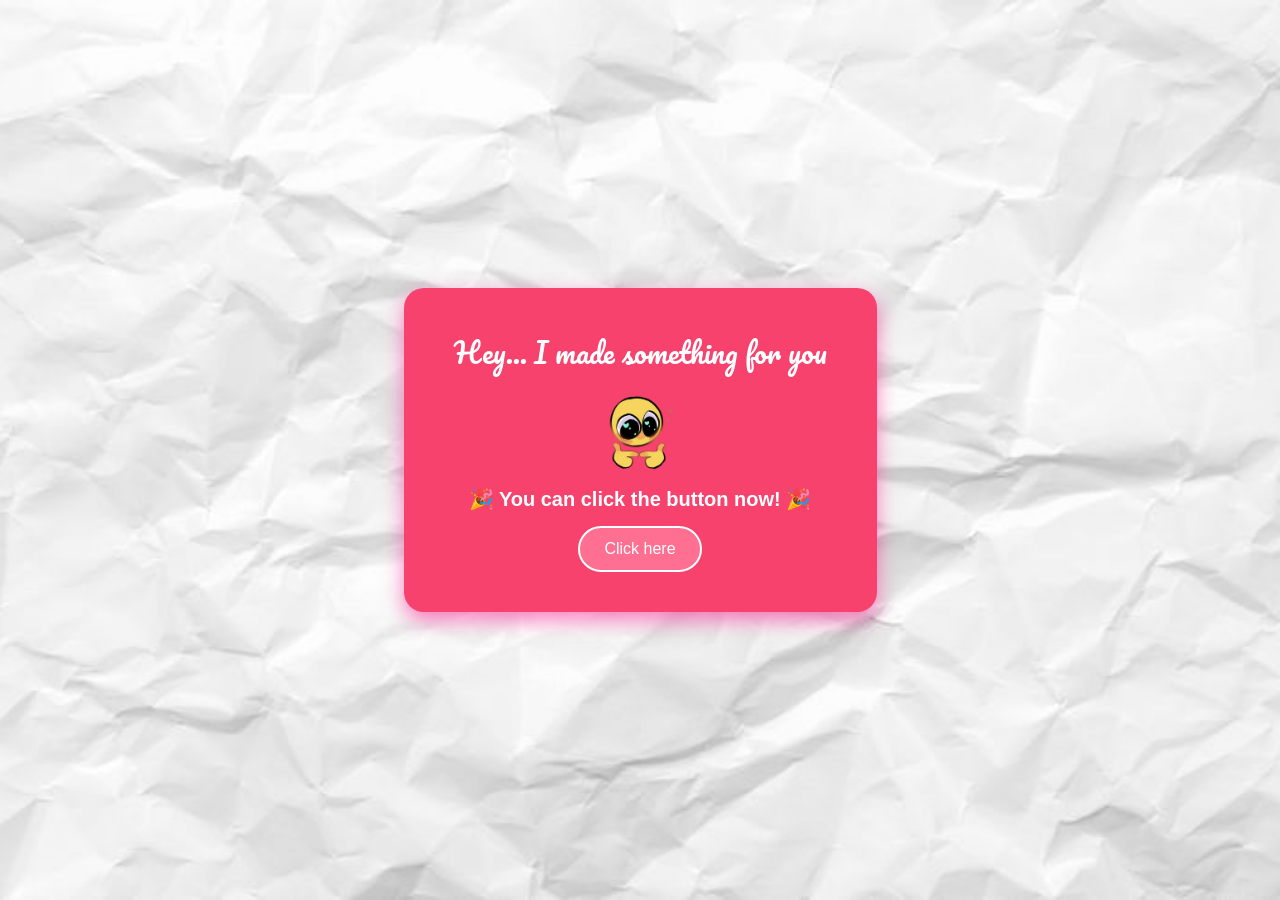
<file: Panda/Index.html>
<!DOCTYPE html>
<html lang="en">
<head>
    <meta charset="UTF-8">
    <meta name="viewport" content="width=device-width, initial-scale=1.0">
    <title>Happy Birthday</title>

    <!-- Google Font for cute heading -->
    <link href="https://fonts.googleapis.com/css2?family=Pacifico&display=swap" rel="stylesheet">
    <link rel="stylesheet" href="Happy_Birthday.css">
</head>
<body>
    <div class="cont">
        <div class="Fmessage">
            <h1>Hey... I made something for you</h1>
            <img src="Cute Photos/uwu.png" alt="Cute Image" class="uwu">
        </div>

        <!-- Countdown display -->
        <div id="countdown"></div>

        <!-- Button -->
        <button id="specialButton">Click here</button>
    </div>

    <!-- Link to JS -->
    <script src="Happy_Birthday.js"></script>
</body>
</html>
</file>
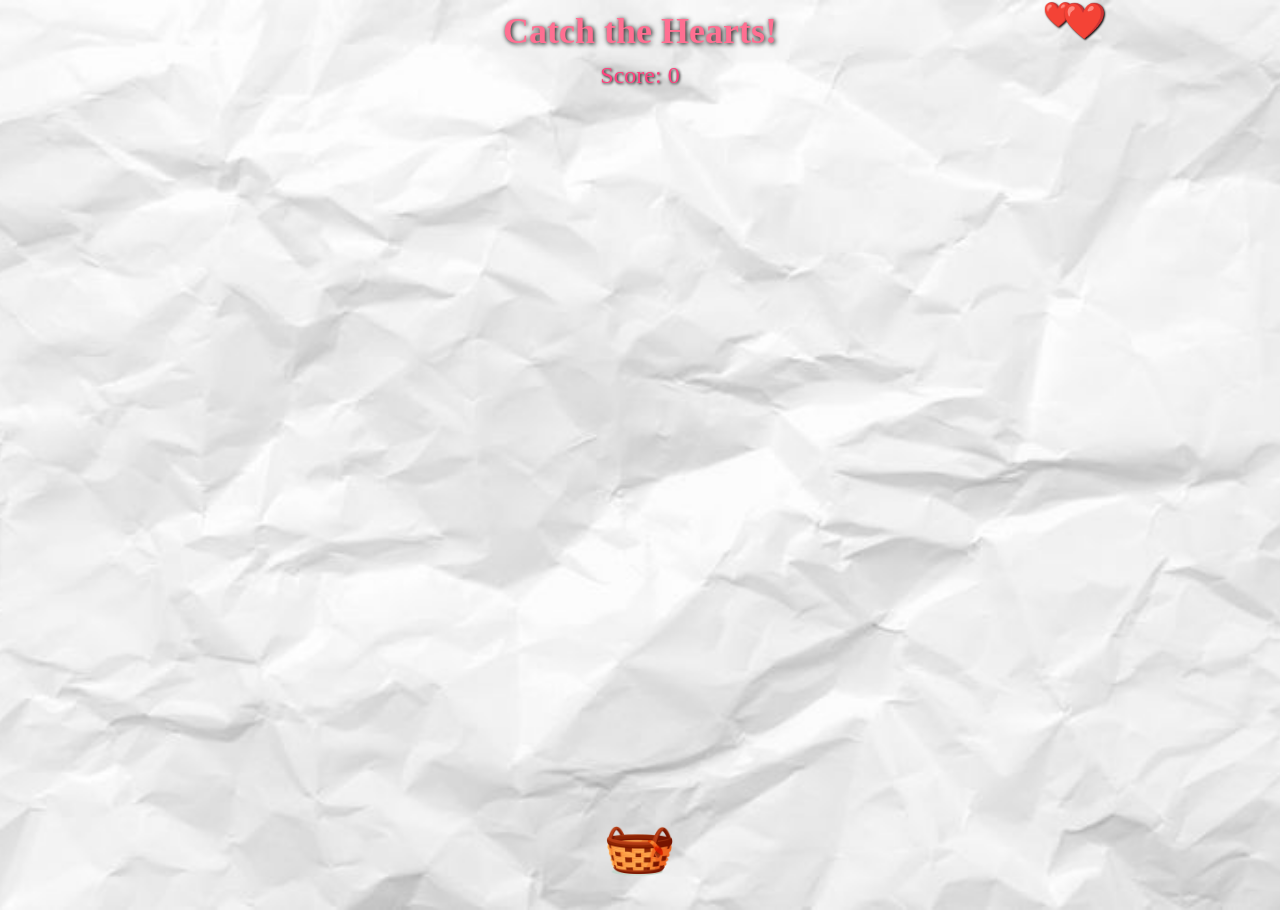
<file: Panda/Final.html>
<!DOCTYPE html>
<html lang="en">
<head>
    <meta charset="UTF-8">
    <meta name="viewport" content="width=device-width, initial-scale=1.0">
    <title>Catch the Hearts</title>
    <link rel="stylesheet" href="Final.css">
</head>
<body>

    <div id="game-container">
        <h1>Catch the Hearts!</h1>
        <div id="score">Score: 0</div>

        <!-- Basket as an image container -->
        <div id="basket">
            <img src="Cute Photos/Basket.png" alt="Basket Image" id="basket-img">
        </div>

        <!-- Buttons appear after game -->
        <div id="game-buttons" style="display:none;">
            <button id="play-again">Play Again</button>
            <a href="Lantern.html"><button id="next">Next</button></a>
        </div>
    </div>

    <!-- Hearts container -->
    <div id="hearts-container"></div>

    <script src="Final.js"></script>
</body>
</html>
</file>
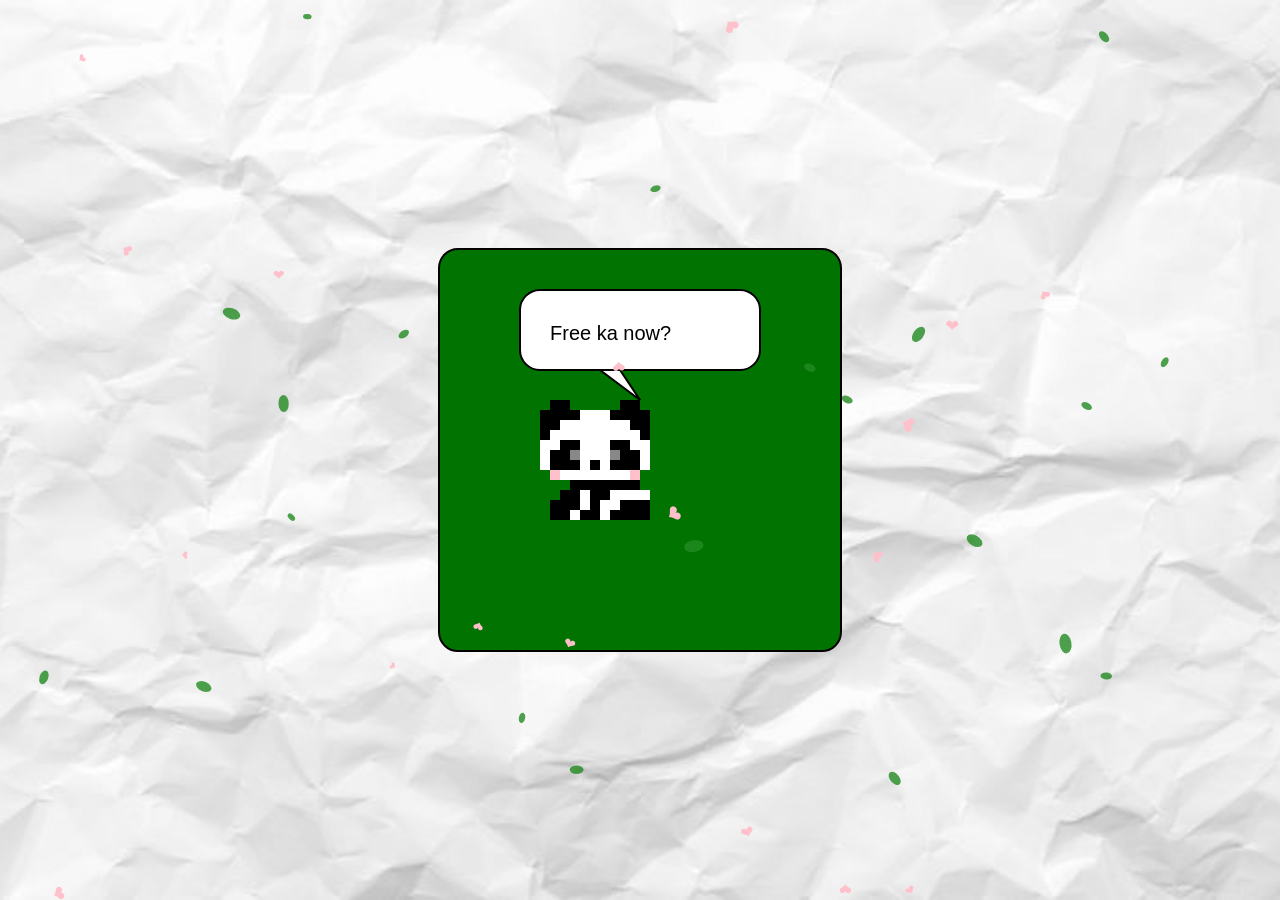
<file: Panda/Invite.html>
<!DOCTYPE html>
<html lang="en">
<head>
  <meta charset="UTF-8">
  <title>Panda Pixel</title>
  <style>
    body {
      margin: 0;
      background: #0c0b0b;
      height: 100vh;
      font-family: Arial, sans-serif;
      overflow: hidden;

      background-image: url('Cute Photos/Background.jpg'); /* Replace with your image path */
    background-size: cover; /* Makes the image cover entire body */
    background-position: center; /* Centers the image */
    background-repeat: no-repeat; /* Prevents tiling */
    }

    #canvas {
      position: absolute;
      left: 50%;
      top: 50%;
      transform: translate(-50%, -50%);
      background: rgb(0, 115, 0);
      z-index: 1;
      border-radius: 20px;
      border: 2px solid rgb(0, 0, 0);
    }

    #leavesCanvas {
      position: fixed;
      top: 0;
      left: 0;
      width: 100%;
      height: 100%;
      pointer-events: none;
      z-index: 2;
    }
  </style>
</head>
<body>

  <canvas id="canvas" width="400" height="400"></canvas>
  <canvas id="leavesCanvas"></canvas>

  <script>
    const canvas = document.getElementById('canvas');
    const ctx = canvas.getContext('2d');

    const leavesCanvas = document.getElementById('leavesCanvas');
    const lctx = leavesCanvas.getContext('2d');

    leavesCanvas.width = window.innerWidth;
    leavesCanvas.height = window.innerHeight;

    const pixelSize = 10;

    // Leaves + hearts
    const leaves = Array.from({ length: 40 }, () => ({
      x: Math.random() * leavesCanvas.width,
      y: Math.random() * leavesCanvas.height,
      size: Math.random() * 6 + 4,
      speed: Math.random() * 1 + 0.5,
      drift: (Math.random() - 0.5) * 1,
      angle: Math.random() * Math.PI,
      spin: (Math.random() - 0.5) * 0.05,
      type: Math.random() > 0.7 ? 'heart' : 'leaf'
    }));

    let blink = false;
    setInterval(() => blink = !blink, 2000);

    let textIndex = 0;
    const message = "Free ka now?";

    const panda = [
      [5,1,1,5,5,5,5,5,1,1,5],
      [1,1,1,1,0,0,0,1,1,1,1],
      [1,1,0,0,0,0,0,0,0,1,1],
      [1,0,0,0,0,0,0,0,0,0,1],
      [0,0,1,1,0,0,0,1,1,0,0],
      [0,1,1,3,0,0,0,3,1,1,0],
      [0,1,1,1,0,1,0,1,1,1,0],
      [5,4,0,0,0,0,0,0,0,4,5],
      [5,5,5,1,1,1,1,1,1,1,5],
      [5,5,1,1,0,1,1,0,0,0,0],
      [5,1,1,1,0,1,0,0,1,1,1],
      [5,1,1,0,1,1,0,1,1,1,1]
    ];

    function drawLeaves() {
      lctx.clearRect(0, 0, leavesCanvas.width, leavesCanvas.height);

      leaves.forEach(leaf => {
        lctx.save();
        lctx.translate(leaf.x, leaf.y);
        lctx.rotate(leaf.angle);

        if (leaf.type === 'leaf') {
          lctx.fillStyle = 'rgba(34,139,34,0.8)';
          lctx.beginPath();
          lctx.ellipse(0, 0, leaf.size, leaf.size * 0.6, 0, 0, Math.PI * 2);
          lctx.fill();
        } else {
          lctx.fillStyle = 'pink';
          lctx.font = `${leaf.size * 2}px Arial`;
          lctx.fillText('❤', 0, 0);
        }

        lctx.restore();

        leaf.y += leaf.speed;
        leaf.x += leaf.drift;
        leaf.angle += leaf.spin;

        if (leaf.y > leavesCanvas.height) {
          leaf.y = -10;
          leaf.x = Math.random() * leavesCanvas.width;
        }
      });
    }

    function drawPanda() {
      for (let y = 0; y < panda.length; y++) {
        for (let x = 0; x < panda[y].length; x++) {
          let val = panda[y][x];

          // blinking eyes
          if (blink && y === 5 && (x === 3 || x === 7)) {
            val = 0;
          }

          switch(val) {
            case 0: ctx.fillStyle = '#fff'; break;
            case 1: ctx.fillStyle = '#000'; break;
            case 3: ctx.fillStyle = '#888'; break;
            case 4: ctx.fillStyle = '#ffc0cb'; break;
            case 5: ctx.fillStyle = 'rgb(0, 115, 0)'; break;
            default: ctx.fillStyle = '#fff';
          }
          ctx.fillRect(x * pixelSize + 100, y * pixelSize + 150, pixelSize, pixelSize);
        }
      }
    }

    function drawSpeechBubble() {
      ctx.fillStyle = '#fff';
      ctx.strokeStyle = '#000';
      ctx.lineWidth = 2;

      ctx.beginPath();
      ctx.roundRect(80, 40, 240, 80, 20);
      ctx.fill();
      ctx.stroke();

      ctx.beginPath();
      ctx.moveTo(180, 120);
      ctx.lineTo(200, 150);
      ctx.lineTo(160, 120);
      ctx.closePath();
      ctx.fill();
      ctx.stroke();

      ctx.fillStyle = '#000';
      ctx.font = '20px Arial';
      ctx.fillText(message.slice(0, textIndex), 110, 90);
    }

    function animate() {
      drawLeaves();

      ctx.clearRect(0,0,canvas.width,canvas.height);
      drawSpeechBubble();
      drawPanda();

      if (textIndex < message.length) textIndex++;

      requestAnimationFrame(animate);
    }

    animate();
  </script>
</body>
</html>
</file>
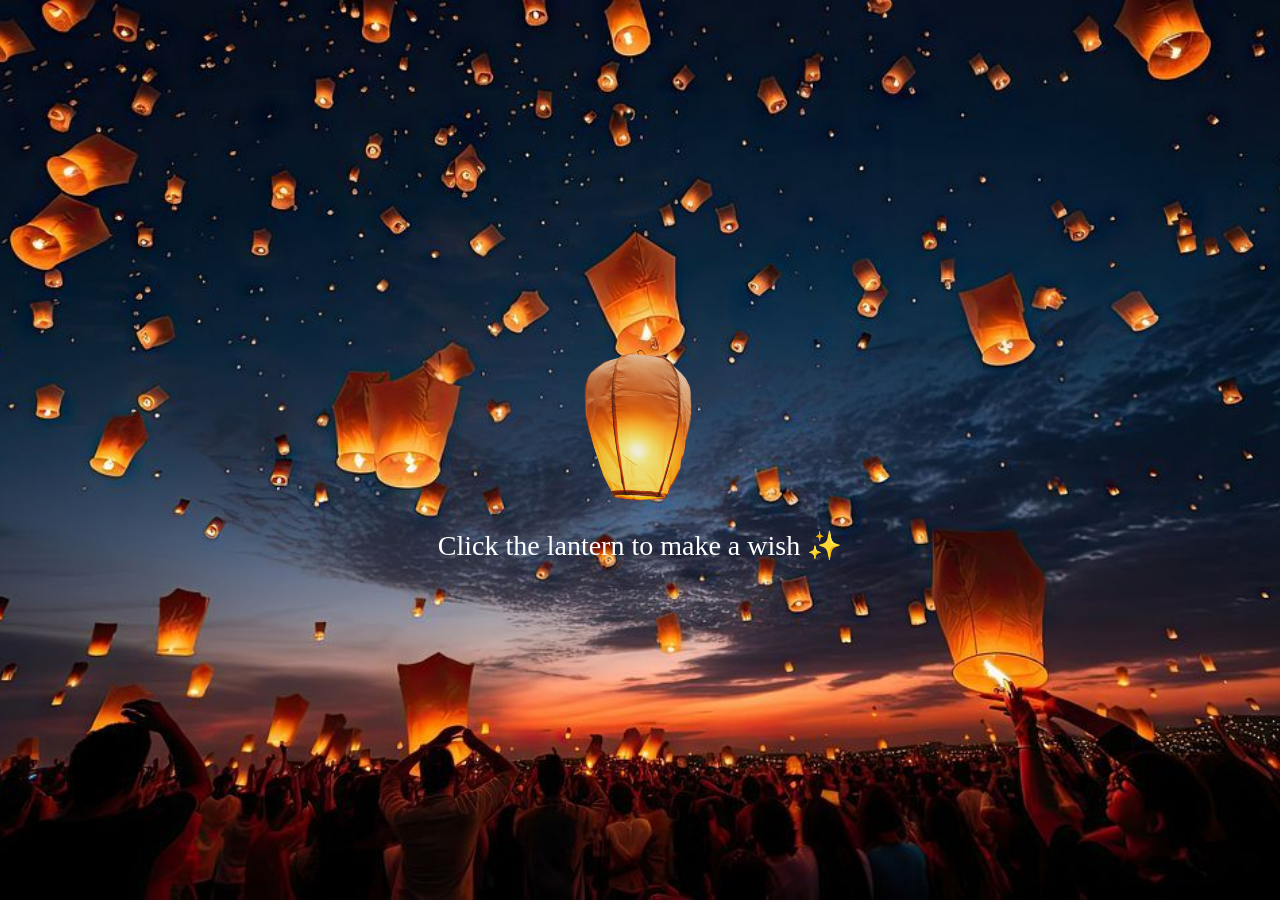
<file: Panda/Lantern.html>
<!DOCTYPE html>
<html lang="en">
<head>
    <meta charset="UTF-8">
    <meta name="viewport" content="width=device-width, initial-scale=1.0">
    <title>Final Lantern Wish</title>
    <link rel="stylesheet" href="Lantern.css">
</head>
<body>

    <!-- Lantern -->
    <div class="lantern-container">
        <img src="Cute Photos/Lantern.webp" id="lantern" alt="lantern">
        <p class="hint">Click the lantern to make a wish ✨</p>
    </div>

    <!-- Popup -->
    <div id="wishPopup" class="hidden">
        <div class="popup-box">
            <h2>🏮 Your Wish</h2>
            <p>This is private. Only you can see it.</p>

            <textarea id="wishText" placeholder="Write your wish..."></textarea>

            <button id="launchBtn">Launch Lantern 🏮</button>
        </div>
    </div>

    <!-- Fade + Ending -->
    <div id="fadeScreen"></div>

    <div id="endingScreen" class="hidden">
        <h1>Thank you 💖</h1>
        <p>I hope you liked my little gift.</p>
        <a href="Index.html"><button>Try Again</button></a>
    </div>

    <script src="Lantern.js"></script>
</body>
</html>
</file>
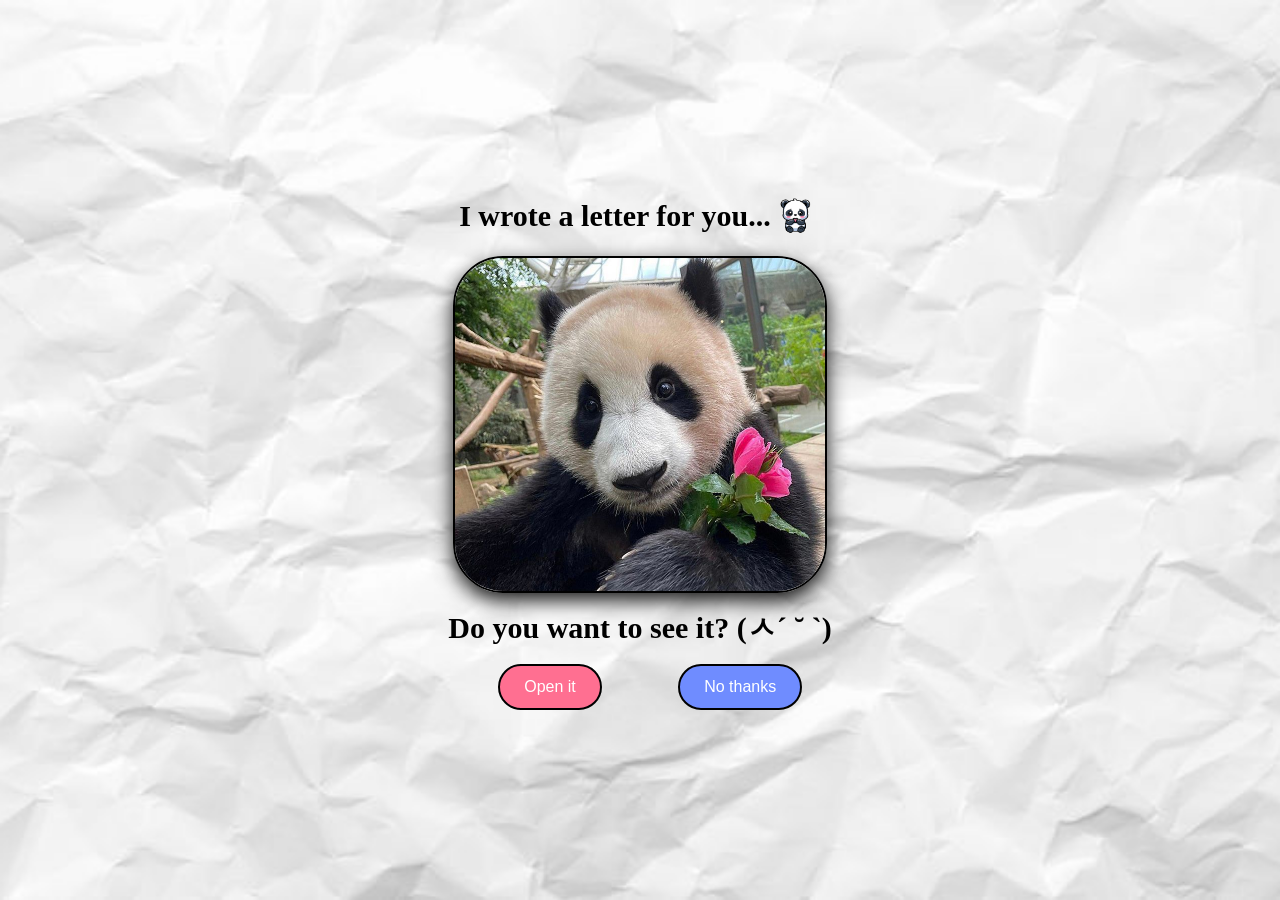
<file: Panda/Mail.html>
<!DOCTYPE html>
<html lang="en">
<head>
    <meta charset="UTF-8">
    <meta name="viewport" content="width=device-width, initial-scale=1.0">
    <title>Happy Birthday</title>
    <link rel="stylesheet" href="Mail.css">
</head>
<body>

<div class="whole">
    <div class="greet">
        <h1>I wrote a letter for you...</h1>
        <img class="small" src="Cute Photos/Small panda.png">
    </div>

    <img class="her" src="Cute Photos/Pan.jpg">

    <h1>Do you want to see it? (ㅅ´ ˘ `)</h1>

    <div class="options">
        <button class="yes">Open it</button>
        <button class="no">No thanks</button>
    </div>
</div>

<!-- HEARTS -->
<div id="hearts-container"></div>

<!-- MAIL ICON -->
<img id="mail-icon" src="Cute Photos/letter.png">

<!-- LETTER -->
<div id="letter">
    <p style="font-family: 'Georgia', serif;">
        Happy Birthday! 🥳✨ I hope your day is full of laughter, fun, and all the little things that make you happy. I just want you to know that you’re truly amazing kind, thoughtful, and someone who brightens the days of the people around her.

I also want to say sorry if I’ve ever said anything impulsive or made things awkward before. I really didn’t mean to, and I hope you can forgive me. I just care and sometimes get carried away.

I hope this year brings you everything you’re hoping for new memories, happiness, and moments that make you smile. Today is all about you, and I’m really glad we get to celebrate it.
    </p>
    <a href="Final.html"><button id="next-btn">Next</button></a>
</div>

<script src="Mail.js"></script>
</body>
</html>
</file>
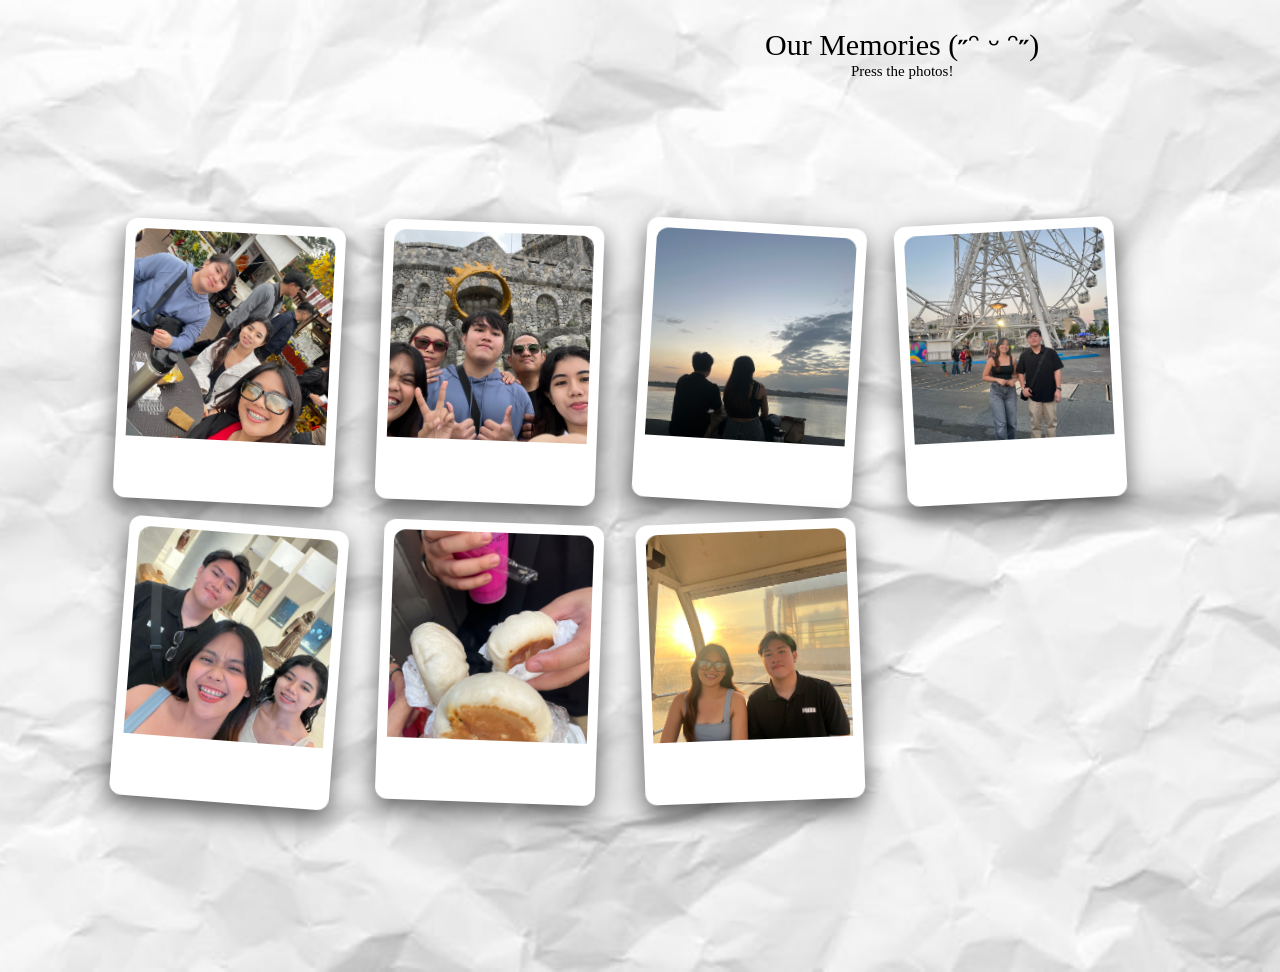
<file: Panda/Memories.html>
<!DOCTYPE html>
<html lang="en">
<head>
    <meta charset="UTF-8">
    <meta name="viewport" content="width=device-width, initial-scale=1.0">
    <title>Memories</title>
    <link rel="stylesheet" href="Memories.css">
</head>
<body>
    

    <Header>
        <H1>Our Memories (˶ᵔ ᵕ ᵔ˶)</H1>
        <P>Press the photos!</P>
    </Header>
    <!-- 📸 Memory Gallery -->
    <div class="gallery">

        <div class="photo-card"><div class="card-inner"><div class="card-front"><img src="Cute Photos/Memory 1.jpeg"></div><div class="card-back"><p>Day 1 at Baguio, diko alam how to act at first (ᵕ—ᴗ—)</p></div></div></div>
        <div class="photo-card"><div class="card-inner"><div class="card-front"><img src="Cute Photos/Memory 2.jpeg"></div><div class="card-back"><p>Day 2 at Baguio, still processing</p></div></div></div>
        <div class="photo-card"><div class="card-inner"><div class="card-front"><img src="Cute Photos/Memory 3.jpeg"></div><div class="card-back"><p>First commute to Manila, nag lakas loob lang ako dito (..◜ᴗ◝..)</p></div></div></div>
        <div class="photo-card"><div class="card-inner"><div class="card-front"><img src="Cute Photos/Memory 4.jpeg"></div><div class="card-back"><p>Same day pero mas nakaka hiya HAHAHAHA</p></div></div></div>
        <div class="photo-card"><div class="card-inner"><div class="card-front"><img src="Cute Photos/Memory 5.jpeg"></div><div class="card-back"><p>2nd commute sa Manila, pumunta parin kahit hinde pinayagan ✧｡٩(ˊᗜˋ )و✧*｡</p></div></div></div>
        <div class="photo-card"><div class="card-inner"><div class="card-front"><img src="Cute Photos/Memory 6.jpeg"></div><div class="card-back"><p>First time going to benondo, daming tao HAHAHAHA</p></div></div></div>
        <div class="photo-card"><div class="card-inner"><div class="card-front"><img src="Cute Photos/Memory 7.jpeg"></div><div class="card-back"><p></p>Last picture so far, nag lakas loob ulit kahit nakaka hiya na .·°՞(っ-ᯅ-ς)՞°·. </div></div></div>

    </div>

   <a href="Song.html"><button>Next ⟶</button></a>
   

    <!-- ❤️ Hearts -->
    <div id="hearts-container"></div>

    <script src="Memories.js"></script>
</body>
</html>
</file>
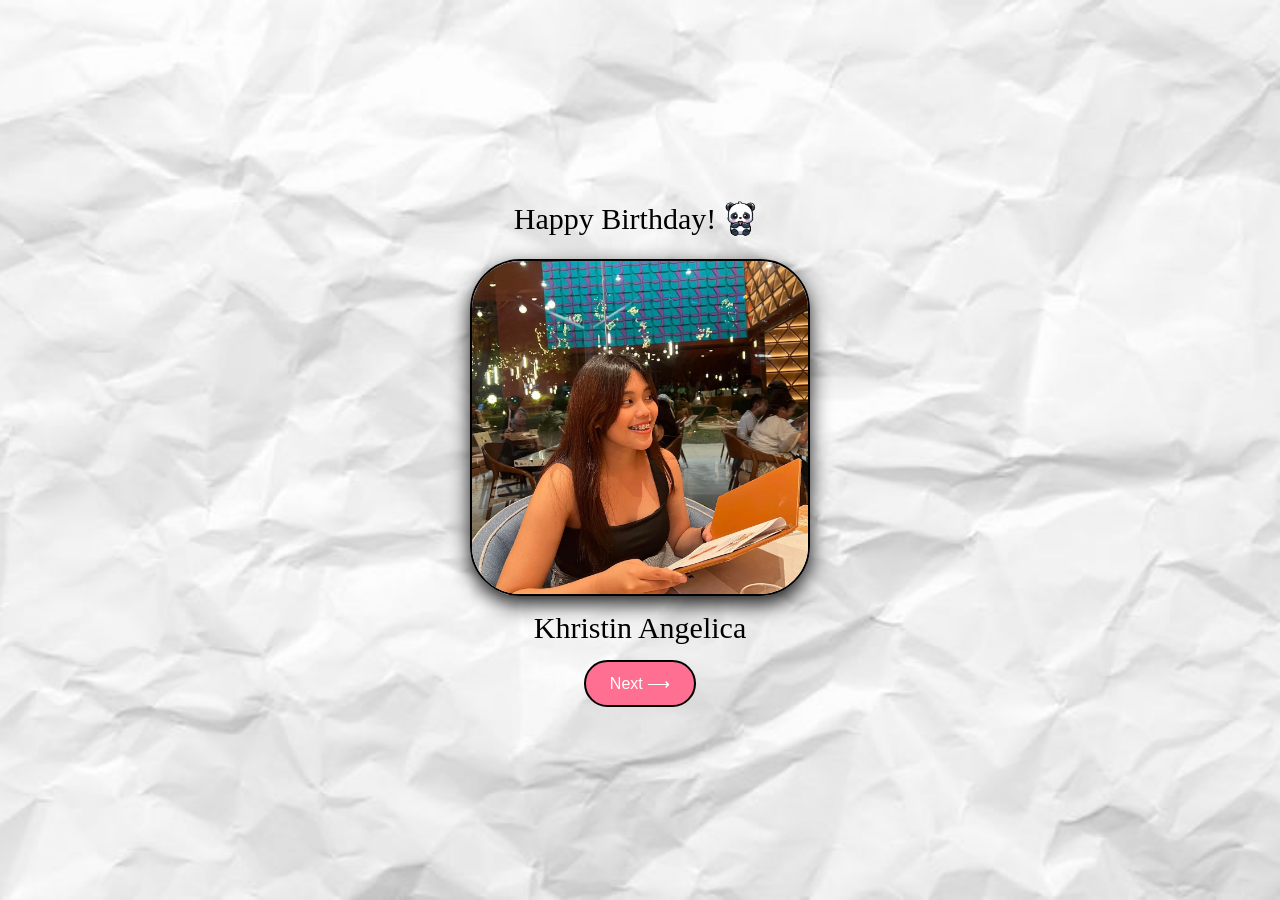
<file: Panda/Message.html>
<!DOCTYPE html>
<html lang="en">
<head>
    <meta charset="UTF-8">
    <meta name="viewport" content="width=device-width, initial-scale=1.0">
    <title>Happy Birthday</title>
    <link rel="stylesheet" href="Message.css">
</head>
<body>
    <div class="whole">
        <div class="greet">
           <h1>Happy Birthday!</h1>
           <img class="small" src="Cute Photos/Small panda.png" alt="">
        </div>
        <img class="her" src="Cute Photos/Angel.jpeg" alt="">
        <h1>Khristin Angelica</h1>
        <a href="Memories.html"><button>Next ⟶</button></a>
    </div>

    <!-- Container for hearts -->
    <div id="hearts-container"></div>

    <!-- Link to JS -->
    <script src="Message.js"></script>
</body>
</html>
</file>
<file: Panda/Happy_Birthday.css>
/* Body setup: center everything */
body {
    height: 100vh;
    margin: 0;
    display: flex;
    justify-content: center;
    align-items: center;
    flex-direction: column;
    background-color: #000000;

    background-image: url('Cute Photos/Background.jpg'); /* Replace with your image path */
    background-size: cover; /* Makes the image cover entire body */
    background-position: center; /* Centers the image */
    background-repeat: no-repeat; /* Prevents tiling */
}

/* Main container */
.cont {
    display: flex;
    flex-direction: column;
    justify-content: center;
    align-items: center;
    gap: 15px;
    background-color: #f6426c;
    border-radius: 20px;
    padding: 40px 50px;
    box-shadow: 0 8px 20px rgba(255, 0, 136, 0.5);
}

/* Message area: stack h1 and image */
.Fmessage {
    display: flex;
    flex-direction: column;
    justify-content: center;
    align-items: center;
    gap: 15px;
    text-align: center;
}

/* Heading style */
h1 {
    font-family: 'Pacifico', cursive;
    font-weight: 400;
    color: white;
    font-size: 28px;
    margin: 0;
}

/* Cute image */
.uwu {
    height: 80px;
    width: auto;
}

/* Countdown timer style */
#countdown {
    color: white;
    font-size: 20px;
    font-family: sans-serif;
    font-weight: bold;
}

/* Button style */
button {
    padding: 12px 24px;
    font-size: 16px;
    border-radius: 30px;
    border: 2px solid white;
    cursor: pointer;
    background-color: #ff6f91;
    color: white;
    display: flex;
    justify-content: center;
    align-items: center;
    transition: 0.2s ease;
}

/* Button hover effect */
button:hover {
    background-color: #ff91ac;
    transform: scale(1.08);
}
</file>
<file: Panda/Final.css>
/* Full screen background with your image */
body {
    margin: 0;
    overflow: hidden;
    height: 100vh;
    background-image: url('Cute Photos/Background.jpg'); /* keep your image */
    background-size: cover;
    background-position: center;
    background-repeat: no-repeat;
    font-family: 'Pacifico', cursive;
}

/* Game container */
#game-container {
    position: relative;
    width: 100%;
    height: 100%;
    text-align: center;
    z-index: 2;
}

/* Title */
h1 {
    margin: 10px 0;
    font-size: 36px;
    color: #ff6f91;
    text-shadow: 1px 1px 5px #000;
}

/* Score display */
#score {
    font-size: 24px;
    margin-bottom: 10px;
    color: #ff417d;
    text-shadow: 1px 1px 3px #000;
}

/* Basket */
#basket {
    position: absolute;
    bottom: 20px;
    width: 100px;
    height: 80px;
    left: 50%;
    transform: translateX(-50%);
    z-index: 3;
}

/* Basket image */
#basket img {
    width: 100%;
    height: 100%;
    object-fit: contain;
}

/* Game buttons */
#game-buttons {
    margin-top: 20px;
}

#game-buttons button {
    padding: 10px 20px;
    font-size: 18px;
    margin: 0 10px;
    border-radius: 20px;
    border: none;
    background-color: #ff6f91;
    color: white;
    cursor: pointer;
    transition: 0.2s ease;
}

#game-buttons button:hover {
    background-color: #ff91ac;
    transform: scale(1.05);
}

/* Hearts container */
#hearts-container {
    position: fixed;
    top: 0;
    left: 0;
    width: 100%;
    height: 100%;
    pointer-events: none;
    overflow: hidden;
    z-index: 1;
}

/* Heart style */
.heart {
    position: absolute;
    font-size: 30px;
    color: #ff417d;
    animation-name: fall;
    animation-timing-function: linear;
    text-shadow: 1px 1px 2px #000;
}

/* Falling animation */
@keyframes fall {
    0% { top: -50px; transform: translateX(0) rotate(0deg); opacity: 1; }
    100% { top: 110vh; transform: translateX(var(--sway)) rotate(360deg); opacity: 1; }
}
</file>
<file: Panda/Lantern.css>
body {
    margin: 0;
    height: 100vh;
    overflow: hidden;
    background-image: url("Cute Photos/Sky.jpg");
    background-size: cover;
    background-position: center;
    font-family: Arial, sans-serif;
}

/* Lantern */
.lantern-container {
    height: 100vh;
    display: flex;
    flex-direction: column;
    justify-content: center;
    align-items: center;
    z-index: 2;
    position: relative;
}

#lantern {
    width: 180px;
    cursor: pointer;
    transition: transform 4s ease-in;
}

.hint {
    margin-top: 10px;
    color: white;
}

/* Popup */
#wishPopup {
    position: fixed;
    inset: 0;
    background: rgba(0,0,0,0.6);
    display: flex;
    justify-content: center;
    align-items: center;
    z-index: 10;
}

.popup-box {
    background: white;
    padding: 25px;
    border-radius: 12px;
    width: 320px;
    text-align: center;
}

textarea {
    width: 100%;
    height: 120px;
    margin: 10px 0;
    padding: 10px;
    resize: none;
}

button {
    padding: 10px 20px;
    cursor: pointer;
}

/* Fade overlay */
#fadeScreen {
    position: fixed;
    inset: 0;
    background: black;
    opacity: 0;
    pointer-events: none;
    transition: opacity 2s ease;
    z-index: 20;
}

/* Ending screen */
#endingScreen {
    position: fixed;
    inset: 0;
    background: black;
    color: white;
    display: flex;
    flex-direction: column;
    justify-content: center;
    align-items: center;
    z-index: 30;
}

.hidden {
    display: none !important;
}

p, h1 {
    font-family: 'Pacifico', cursive;
    font-weight: 400;
    color: white;
    font-size: 28px;
    margin: 0;
}
</file>
<file: Panda/Mail.css>
body {
    height: 100vh;  
    margin: 0;
    display: flex;
    justify-content: center;
    align-items: center;
    flex-direction: column;

    background-image: url('Cute Photos/Background.jpg');
    background-size: cover;
    background-position: center;
    background-repeat: no-repeat;
}

/* MAIN */
.whole {
    display: flex;
    flex-direction: column;
    align-items: center;
    gap: 15px;
    padding: 40px 50px;   
}

.greet{
    display: flex;
    align-items: center;
}

h1 {
    font-family: 'Pacifico', cursive;
    color: black;
    font-size: 30px;
    margin: 0;
}

.small{
    height: 50px;
}

.her{
    height: 37vh;
    border-radius: 50px;
    border: 2px solid black;
    box-shadow: 0 8px 20px rgba(0,0,0,0.9);
}

/* BUTTONS */
.options{
    display: flex;
    gap: 18px;
}

button {
    padding: 12px 24px;
    font-size: 16px;
    border-radius: 30px;
    border: 2px solid black;
    cursor: pointer;
    color: white;
    transition: 0.2s ease;
}

a{
    text-decoration: none;
}

.yes {
    background-color: #ff6f91;
    margin-right: 20vh;
}

.yes:hover {
    background-color: #ff91ac;
    transform: scale(1.08);
}

.no {
    background-color: #6f8cff;
    position: absolute;
    margin-left: 20vh;
}

.no:hover {
    background-color: #96a8f0;
}

/* HEARTS */
#hearts-container {
    position: fixed;
    width: 100%;
    height: 100%;
    pointer-events: none;
    overflow: hidden;
}

.heart {
    position: absolute;
    color: #ff6f91;
    animation: fall linear;
}

@keyframes fall {
    0% { transform: translateY(-50px); }
    100% { transform: translateY(110vh); }
}

/* MAIL ICON */
#mail-icon {
    position: fixed;
    width: 80px;
    opacity: 0;
    transform: translate(-50%, -50%) scale(0.5);
    transition: all 0.7s ease;
    cursor: pointer;
    z-index: 5;
}

/* LETTER */
#letter {
    position: fixed;
    top: 50%;
    left: 50%;
    transform: translate(-50%, -50%) scale(0.2) rotate(8deg);

    width: 420px;
    max-height: 75vh;
    padding: 35px 30px;

    background: linear-gradient(to bottom, #fffaf0, #f7ead9);
    border: 2px solid #d8c3a5;
    border-radius: 8px;

    box-shadow:
        0 15px 40px rgba(0, 0, 0, 0.5),
        inset 0 0 15px rgba(255, 255, 255, 0.4);

    text-align: left;
    line-height: 1.9;
    letter-spacing: 0.5px;
    font-size: 18px;
    font-family: 'Times New Roman', serif;
    color: #4a3428;

    opacity: 0;
    overflow-y: auto;

    transition: all 0.6s ease;
    z-index: 10;
    pointer-events: none;
}

/* Romantic paper edge effect */
#letter::before {
    content: "";
    position: absolute;
    inset: 8px;
    border: 1px solid rgba(139, 94, 60, 0.25);
    pointer-events: none;
    border-radius: 4px;
}

/* Soft top shadow like folded paper */
#letter::after {
    content: "";
    position: absolute;
    top: 0;
    left: 0;
    width: 100%;
    height: 20px;
    background: linear-gradient(to bottom,
        rgba(0,0,0,0.08),
        transparent);
    border-top-left-radius: 8px;
    border-top-right-radius: 8px;
}

#letter.show {
    transform: translate(-50%, -50%) scale(1) rotate(0deg);
    opacity: 1;
    pointer-events: auto;
}

#next-btn {
    margin-top: 15px;
    padding: 10px 20px;
    border-radius: 20px;
    border: none;
    background-color: #ff6f91;
    color: white;
    cursor: pointer;
}
</file>
<file: Panda/Memories.css>
body {
    height: 100vh;
    margin: 0;
    overflow: hidden;

    background-image: url('Cute Photos/Background.jpg');
    background-size: cover;
    background-position: center;
    background-repeat: no-repeat;
}

header{
    display: flex;
    flex-direction: column;
    justify-content: center;
    align-items: center;
    position: absolute;
    margin-left: 85vh;
    margin-top: -5vh;
}

h1 {
    font-family: 'Pacifico', cursive;
    font-weight: 400;
    color: rgb(0, 0, 0);
    font-size: 30px;
    margin: 0;
}

p{
    font-family: 'Pacifico', cursive;
    font-weight: 400;
    color: rgb(0, 0, 0);
    font-size: 15px;
    margin: 0;
}

.wall{
    display: flex;
    flex-direction: column;
    justify-content: center;
    align-items: center;
    gap: 15px;
    padding: 40px 50px; 
}

button {
    padding: 12px 24px;
    font-size: 16px;
    border-radius: 30px;
    border: 2px solid rgb(0, 0, 0);
    cursor: pointer;
    background-color: #ff6f91;
    color: white;
    display: flex;
    justify-content: center;
    align-items: center;
    transition: 0.2s ease;
    margin-top: 60vh;
    margin-left: 150vh;
}

button:hover {
    background-color: #ff91ac;
    transform: scale(1.08);
}

a{
    text-decoration: none;
}

/* ===== HEARTS ===== */
#hearts-container {
    position: fixed;
    top: 0;
    left: 0;
    width: 100%;
    height: 100%;
    pointer-events: none;
    overflow: hidden;
    z-index: 1;
}

.heart {
    position: absolute;
    color: #ff6f91;
    animation-name: fall;
    animation-timing-function: linear;
}

@keyframes fall {
    0% {
        transform: translateX(0) translateY(-50px) rotate(0deg);
        opacity: 1;
    }
    100% {
        transform: translateX(var(--sway)) translateY(110vh) rotate(360deg);
        opacity: 0;
    }
}

/* ===== GALLERY ===== */
.gallery {
    position: relative;
    z-index: 2;
    margin-top: 8vh;
    display: grid;
    grid-template-columns: repeat(4, 1fr);
    gap: 60px;
    padding: 60px;
    justify-items: center;
}

/* BIGGER Polaroid */
.photo-card {
    width: 200px;
    height: 260px;
    position: absolute; /* important for animation */
    perspective: 1000px;
    cursor: pointer;
    transition: all 1.2s ease;
}

/* Flip container */
.card-inner {
    width: 100%;
    height: 100%;
    position: relative;
    transform-style: preserve-3d;
    transition: transform 0.6s;
}

/* Flip */
.photo-card.flipped .card-inner {
    transform: rotateY(180deg);
}

/* Front & Back */
.card-front,
.card-back {
    position: absolute;
    width: 100%;
    height: 100%;
    border-radius: 12px;
    backface-visibility: hidden;
    background: white;
    box-shadow: 0 10px 25px rgba(0,0,0,0.6);
    padding: 10px;
}

/* Image */
.card-front img {
    width: 100%;
    height: 80%;
    object-fit: cover;
    border-radius: 12px 12px 0 0;
}

/* Polaroid bottom */
.card-front::after {
    content: "";
    display: block;
    height: 20%;
    background: white;
}

/* Back */
.card-back {
    transform: rotateY(180deg);
    display: flex;
    justify-content: center;
    align-items: center;
    padding: 12px;
    text-align: center;
    font-family: sans-serif;
}
</file>
<file: Panda/Message.css>
body {
    height: 100vh;
    margin: 0;
    display: flex;
    justify-content: center;
    align-items: center;
    flex-direction: column;
    background-color: #000000;

    background-image: url('Cute Photos/Background.jpg'); /* Replace with your image path */
    background-size: cover; /* Makes the image cover entire body */
    background-position: center; /* Centers the image */
    background-repeat: no-repeat; /* Prevents tiling */
}

.whole {
    display: flex;
    flex-direction: column;
    justify-content: center;
    align-items: center;
    gap: 15px;
    padding: 40px 50px;   
}

.greet{
    display: flex;
    flex-direction: row;
    justify-content: center;
    align-items: center;
}

h1 {
    font-family: 'Pacifico', cursive;
    font-weight: 400;
    color: rgb(0, 0, 0);
    font-size: 30px;
    margin: 0;
}

.small{
    height: 50px;
    width: auto;
}

.her{
    height: 37vh;
    border-radius: 50px;
    border: 2px solid rgb(0, 0, 0);
    box-shadow: 0 8px 20px rgba(0, 0, 0, 0.9);
}

button {
    padding: 12px 24px;
    font-size: 16px;
    border-radius: 30px;
    border: 2px solid rgb(0, 0, 0);
    cursor: pointer;
    background-color: #ff6f91;
    color: white;
    display: flex;
    justify-content: center;
    align-items: center;
    transition: 0.2s ease;
}

button:hover {
    background-color: #ff91ac;
    transform: scale(1.08);
}

a{
    text-decoration: none;
}

/* Hearts container fills screen and allows absolute positioning */
#hearts-container {
    position: fixed;
    top: 0;
    left: 0;
    width: 100%;
    height: 100%;
    pointer-events: none; /* so buttons can still be clicked */
    overflow: hidden;
    z-index: 0; /* behind your main content */
}

/* Heart style */
.heart {
    position: absolute;
    color: #ff6f91;
    font-size: 20px;
    user-select: none;
    animation-name: fall;
    animation-timing-function: linear;
}

/* Falling animation with sway */
@keyframes fall {
    0% {
        transform: translateX(0) translateY(-50px) rotate(0deg);
        opacity: 1;
    }
    100% {
        transform: translateX(var(--sway)) translateY(110vh) rotate(360deg);
        opacity: 0;
    }
}
</file>
